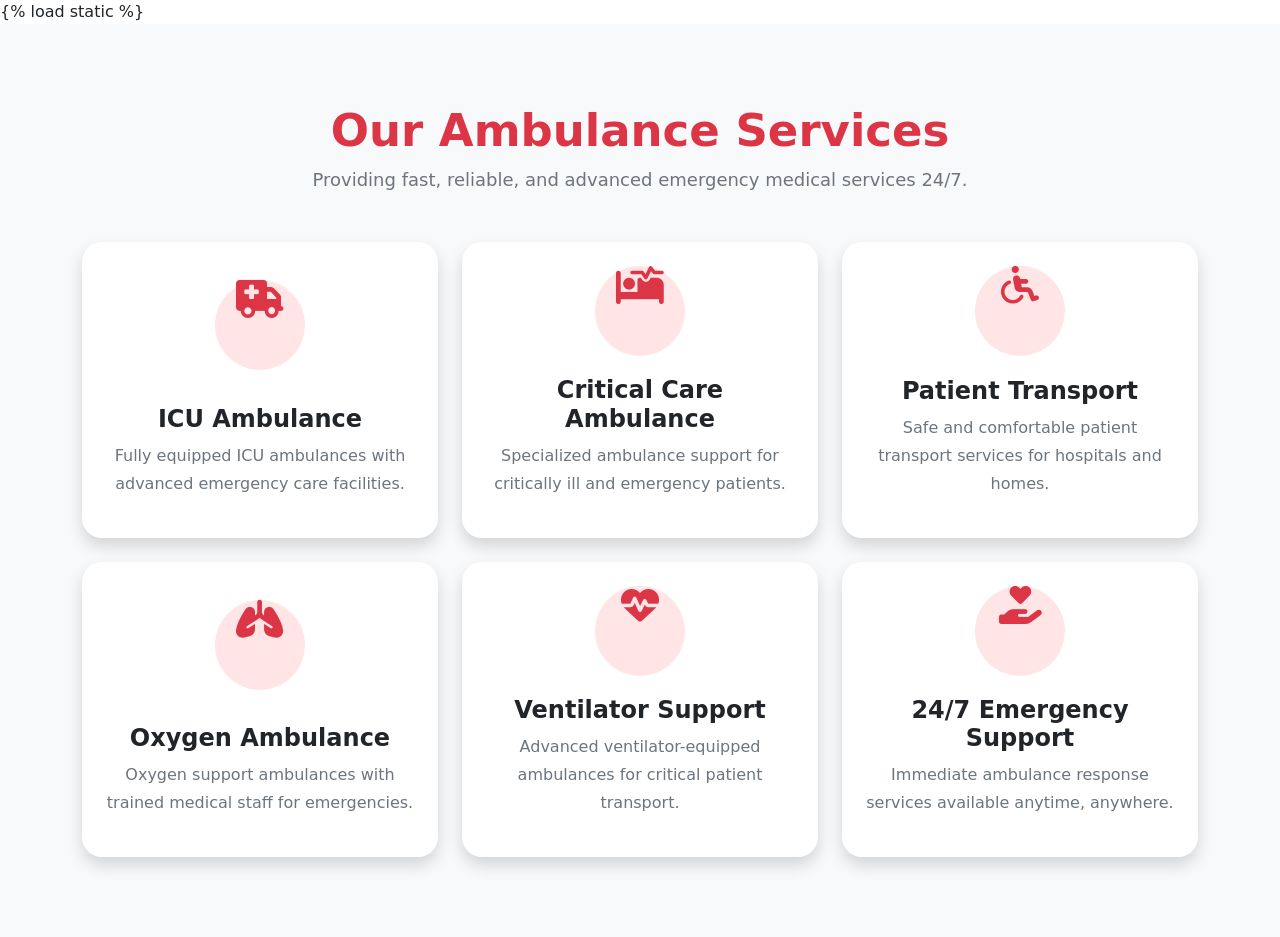
<file: ambulance_project/main/templates/services.html>
{% load static %}

<!DOCTYPE html>
<html lang="en">

<head>

    <meta charset="UTF-8">
    <meta name="viewport" content="width=device-width, initial-scale=1.0">

    <title>Ambulance Services</title>

    <!-- BOOTSTRAP -->

    <link href="https://cdn.jsdelivr.net/npm/bootstrap@5.3.3/dist/css/bootstrap.min.css"
          rel="stylesheet">

    <!-- FONT AWESOME -->

    <link rel="stylesheet"
          href="https://cdnjs.cloudflare.com/ajax/libs/font-awesome/6.5.1/css/all.min.css">

    <style>

        /* SERVICES SECTION */

        .services{
            background: #f8f9fa;
            padding: 80px 0;
        }

        /* HEADING */

        .services .section-title h1{
            font-size: 45px;
            font-weight: 700;
            color: #dc3545;
        }

        .services .section-title p{
            color: #6c757d;
            font-size: 18px;
        }

        /* CARD */

        .services .card{
            border: none;
            border-radius: 20px;
            transition: 0.4s;
            overflow: hidden;
            background: #fff;
        }

        /* HOVER EFFECT */

        .services .card:hover{
            transform: translateY(-10px);
            box-shadow: 0px 15px 35px rgba(0,0,0,0.15);
        }

        /* ICON */

        .services .icon{
            width: 90px;
            height: 90px;
            line-height: 90px;
            background: #ffe5e5;
            border-radius: 50%;
            margin: auto;
            transition: 0.4s;
        }

        .services .icon i{
            font-size: 38px;
            color: #dc3545;
        }

        /* ICON HOVER */

        .services .card:hover .icon{
            background: #dc3545;
        }

        .services .card:hover .icon i{
            color: white;
        }

        /* TITLE */

        .services h4{
            font-weight: 700;
            margin-top: 20px;
        }

        /* TEXT */

        .services p{
            color: #6c757d;
            line-height: 28px;
        }

        /* RESPONSIVE */

        @media(max-width:768px){

            .services .section-title h1{
                font-size: 35px;
            }

        }

    </style>

</head>

<body>

<!-- SERVICES SECTION -->

<section class="services">

    <div class="container">

        <!-- HEADING -->

        <div class="section-title text-center mb-5">

            <h1>Our Ambulance Services</h1>

            <p>
                Providing fast, reliable, and advanced emergency medical services 24/7.
            </p>

        </div>

        <!-- SERVICES -->

        <div class="row g-4">

            <!-- SERVICE 1 -->

            <div class="col-lg-4 col-md-6">

                <div class="card shadow p-4 text-center h-100">

                    <div class="icon">

                        <i class="fa-solid fa-truck-medical"></i>

                    </div>

                    <h4>ICU Ambulance</h4>

                    <p>
                        Fully equipped ICU ambulances with advanced emergency care facilities.
                    </p>

                </div>

            </div>

            <!-- SERVICE 2 -->

            <div class="col-lg-4 col-md-6">

                <div class="card shadow p-4 text-center h-100">

                    <div class="icon">

                        <i class="fa-solid fa-bed-pulse"></i>

                    </div>

                    <h4>Critical Care Ambulance</h4>

                    <p>
                        Specialized ambulance support for critically ill and emergency patients.
                    </p>

                </div>

            </div>

            <!-- SERVICE 3 -->

            <div class="col-lg-4 col-md-6">

                <div class="card shadow p-4 text-center h-100">

                    <div class="icon">

                        <i class="fa-solid fa-wheelchair"></i>

                    </div>

                    <h4>Patient Transport</h4>

                    <p>
                        Safe and comfortable patient transport services for hospitals and homes.
                    </p>

                </div>

            </div>

            <!-- SERVICE 4 -->

            <div class="col-lg-4 col-md-6">

                <div class="card shadow p-4 text-center h-100">

                    <div class="icon">

                        <i class="fa-solid fa-lungs"></i>

                    </div>

                    <h4>Oxygen Ambulance</h4>

                    <p>
                        Oxygen support ambulances with trained medical staff for emergencies.
                    </p>

                </div>

            </div>

            <!-- SERVICE 5 -->

            <div class="col-lg-4 col-md-6">

                <div class="card shadow p-4 text-center h-100">

                    <div class="icon">

                        <i class="fa-solid fa-heart-pulse"></i>

                    </div>

                    <h4>Ventilator Support</h4>

                    <p>
                        Advanced ventilator-equipped ambulances for critical patient transport.
                    </p>

                </div>

            </div>

            <!-- SERVICE 6 -->

            <div class="col-lg-4 col-md-6">

                <div class="card shadow p-4 text-center h-100">

                    <div class="icon">

                        <i class="fa-solid fa-hand-holding-heart"></i>

                    </div>

                    <h4>24/7 Emergency Support</h4>

                    <p>
                        Immediate ambulance response services available anytime, anywhere.
                    </p>

                </div>

            </div>

        </div>

    </div>

</section>

</body>

</html>
</file>
